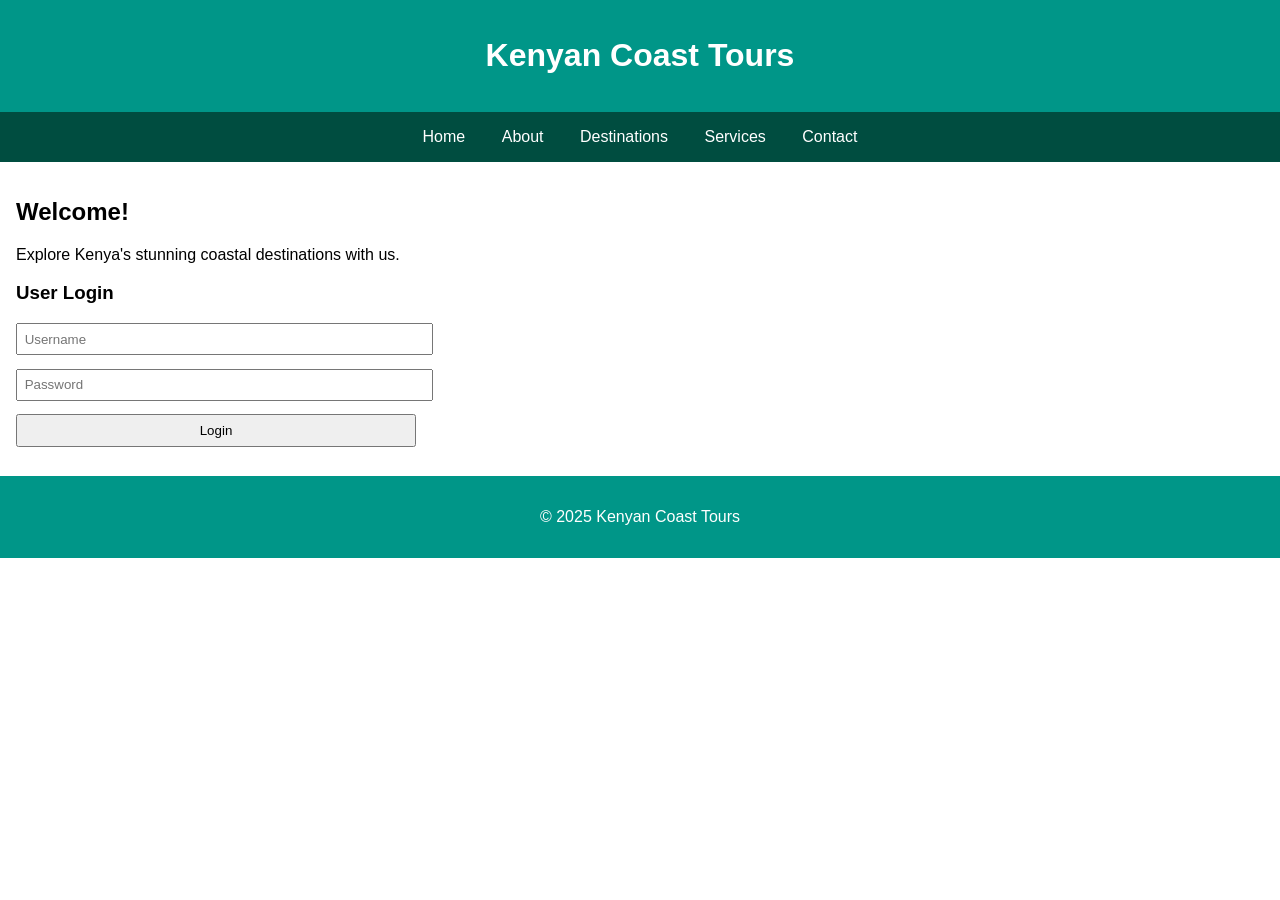
<file: HOTEL/index.html>
<!DOCTYPE html>
<html lang="en">
<head>
  <meta charset="UTF-8">
  <title>Kenyan Coast Tours - Home</title>
  <link rel="stylesheet" href="styles.css">
</head>
<body>
<header>
  <h1>Kenyan Coast Tours</h1>
</header>
<nav>
  <a href="index.html">Home</a>
  <a href="about.html">About</a>
  <a href="destinations.html">Destinations</a>
  <a href="services.html">Services</a>
  <a href="contact.html">Contact</a>
</nav>

<section class="content">
  <h2>Welcome!</h2>
  <p>Explore Kenya's stunning coastal destinations with us.</p>

  <h3>User Login</h3>
  <form id="loginForm">
    <input type="text" id="loginUsername" placeholder="Username" required>
    <input type="password" id="loginPassword" placeholder="Password" required>
    <button type="submit">Login</button>
  </form>
</section>

<footer>
  <p>&copy; 2025 Kenyan Coast Tours</p>
</footer>

<script>
document.getElementById("loginForm").onsubmit = function(e) {
  e.preventDefault();
  const username = document.getElementById("loginUsername").value;
  const password = document.getElementById("loginPassword").value;
  const storedPass = localStorage.getItem(username);
  if (storedPass && storedPass === password) {
    alert("Login successful!");
  } else {
    alert("Invalid username or password.");
  }
};
</script>
</body>
</html>
</file>
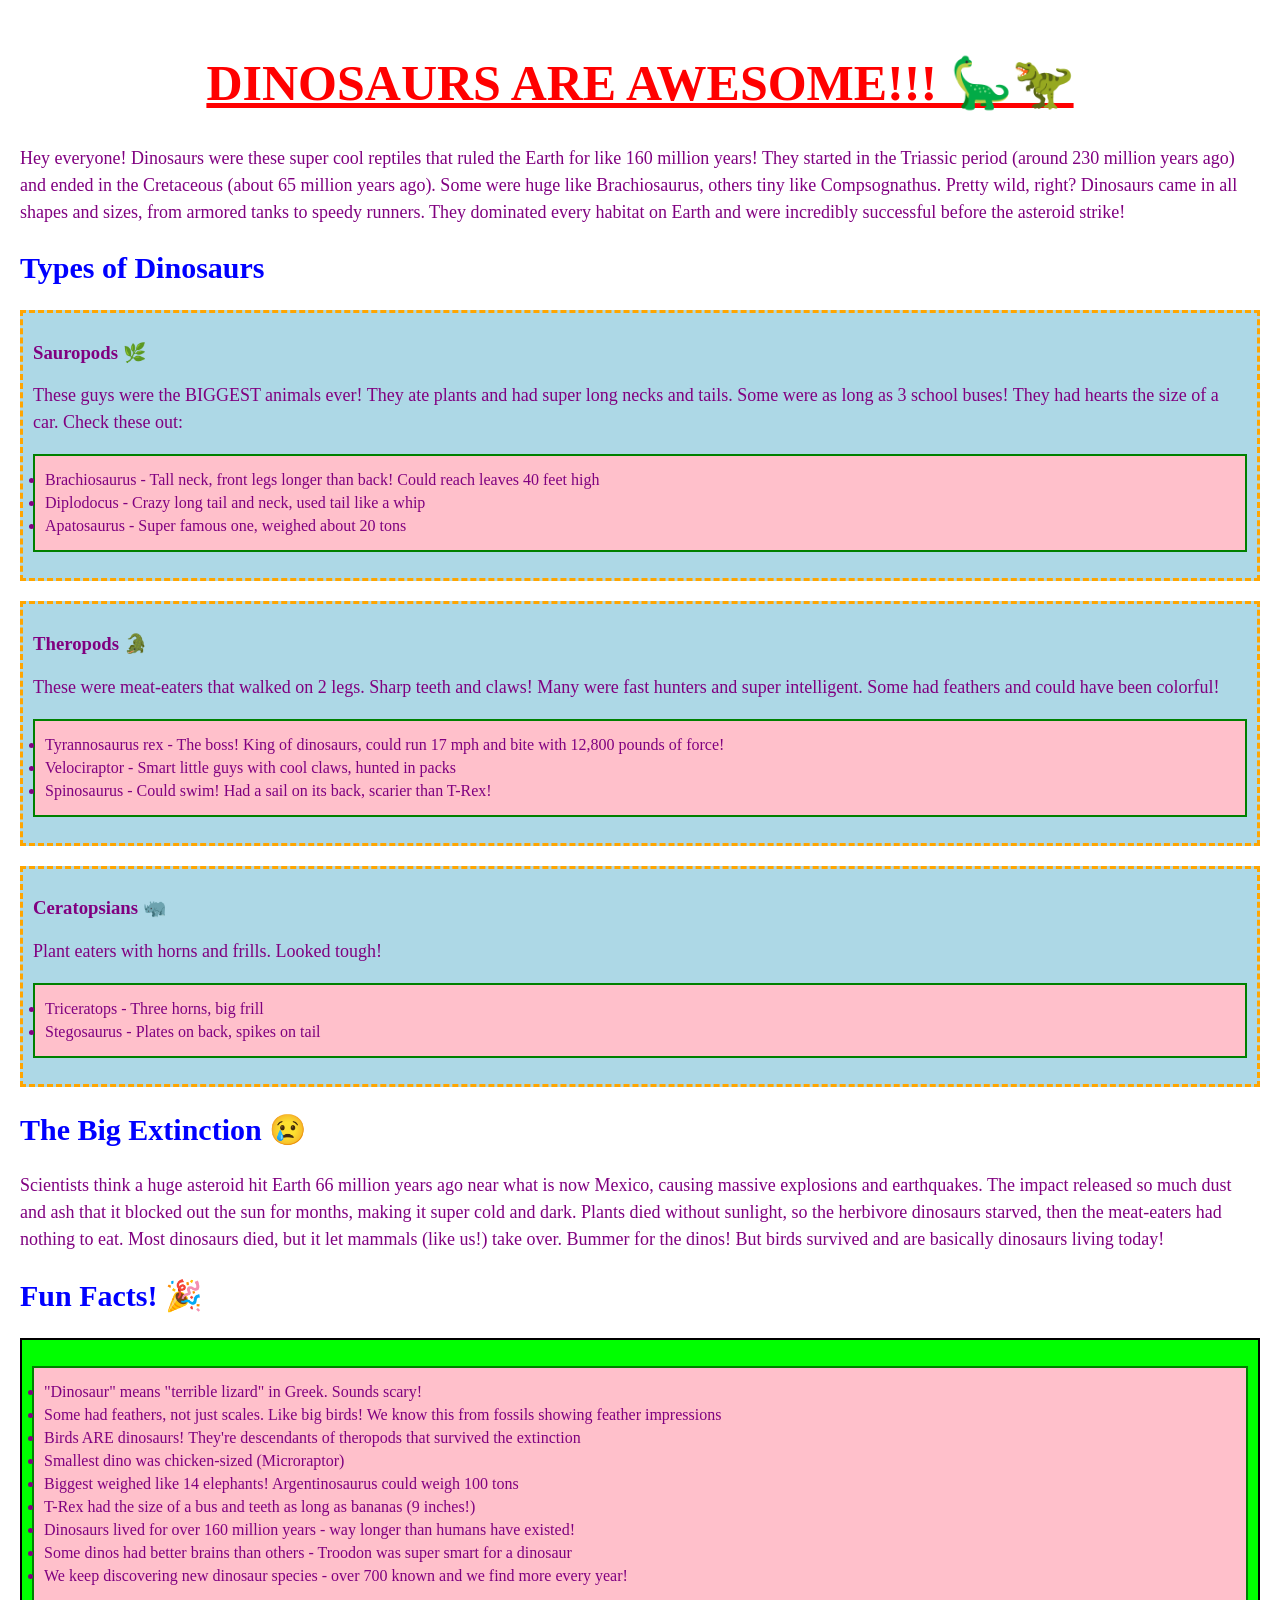
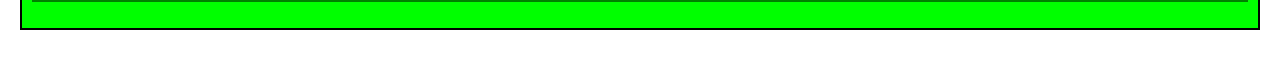
<file: PRO PROGRAMMING/Website.html>
<!DOCTYPE html>
<html lang="en">
<head>
    <meta charset="UTF-8">
    <meta name="viewport" content="width=device-width, initial-scale=1.0">
    <title>DINOSAURS ARE AWESOME!!!</title>
    <style>
        body {
            font-family: Comic Sans MS, cursive;
            background-color: white;
            color: purple;
            margin: 10px;
            padding: 10px;
        }
        h1 {
            color: red;
            text-align: center;
            font-size: 50px;
            text-decoration: underline;
        }
        h2 {
            color: blue;
            font-size: 30px;
        }
        p {
            font-size: 18px;
            line-height: 1.5;
        }
        ul {
            background-color: pink;
            padding: 10px;
            border: 2px solid green;
        }
        li {
            margin: 5px 0;
        }
        .dino-card {
            background-color: lightblue;
            border: 3px dashed orange;
            padding: 10px;
            margin: 20px 0;
        }
        .fun-fact {
            background-color: lime;
            padding: 10px;
            margin: 10px 0;
            border: 2px solid black;
        }
    </style>
</head>
<body>
    <h1>DINOSAURS ARE AWESOME!!! 🦕🦖</h1>
    
    <p>Hey everyone! Dinosaurs were these super cool reptiles that ruled the Earth for like 160 million years! They started in the Triassic period (around 230 million years ago) and ended in the Cretaceous (about 65 million years ago). Some were huge like Brachiosaurus, others tiny like Compsognathus. Pretty wild, right? Dinosaurs came in all shapes and sizes, from armored tanks to speedy runners. They dominated every habitat on Earth and were incredibly successful before the asteroid strike!</p>
    
    <h2>Types of Dinosaurs</h2>
    
    <div class="dino-card">
        <h3>Sauropods 🌿</h3>
        <p>These guys were the BIGGEST animals ever! They ate plants and had super long necks and tails. Some were as long as 3 school buses! They had hearts the size of a car. Check these out:</p>
        <ul>
            <li>Brachiosaurus - Tall neck, front legs longer than back! Could reach leaves 40 feet high</li>
            <li>Diplodocus - Crazy long tail and neck, used tail like a whip</li>
            <li>Apatosaurus - Super famous one, weighed about 20 tons</li>
        </ul>
    </div>
    
    <div class="dino-card">
        <h3>Theropods 🐊</h3>
        <p>These were meat-eaters that walked on 2 legs. Sharp teeth and claws! Many were fast hunters and super intelligent. Some had feathers and could have been colorful!</p>
        <ul>
            <li>Tyrannosaurus rex - The boss! King of dinosaurs, could run 17 mph and bite with 12,800 pounds of force!</li>
            <li>Velociraptor - Smart little guys with cool claws, hunted in packs</li>
            <li>Spinosaurus - Could swim! Had a sail on its back, scarier than T-Rex!</li>
        </ul>
    </div>
    
    <div class="dino-card">
        <h3>Ceratopsians 🦏</h3>
        <p>Plant eaters with horns and frills. Looked tough!</p>
        <ul>
            <li>Triceratops - Three horns, big frill</li>
            <li>Stegosaurus - Plates on back, spikes on tail</li>
        </ul>
    </div>
    
    <h2>The Big Extinction 😢</h2>
    <p>Scientists think a huge asteroid hit Earth 66 million years ago near what is now Mexico, causing massive explosions and earthquakes. The impact released so much dust and ash that it blocked out the sun for months, making it super cold and dark. Plants died without sunlight, so the herbivore dinosaurs starved, then the meat-eaters had nothing to eat. Most dinosaurs died, but it let mammals (like us!) take over. Bummer for the dinos! But birds survived and are basically dinosaurs living today!</p>
    
    <h2>Fun Facts! 🎉</h2>
    <div class="fun-fact">
        <ul>
            <li>"Dinosaur" means "terrible lizard" in Greek. Sounds scary!</li>
            <li>Some had feathers, not just scales. Like big birds! We know this from fossils showing feather impressions</li>
            <li>Birds ARE dinosaurs! They're descendants of theropods that survived the extinction</li>
            <li>Smallest dino was chicken-sized (Microraptor)</li>
            <li>Biggest weighed like 14 elephants! Argentinosaurus could weigh 100 tons</li>
            <li>T-Rex had the size of a bus and teeth as long as bananas (9 inches!)</li>
            <li>Dinosaurs lived for over 160 million years - way longer than humans have existed!</li>
            <li>Some dinos had better brains than others - Troodon was super smart for a dinosaur</li>
            <li>We keep discovering new dinosaur species - over 700 known and we find more every year!</li>
        </ul>
    </div>
</body>
</html>
</file>
<file: HOTEL/styles.css>
body {
  font-family: Arial, sans-serif;
  margin: 0;
  padding: 0;
}

header, footer {
  background-color: #009688;
  color: white;
  text-align: center;
  padding: 1em 0;
}

nav {
  background: #004d40;
  padding: 0.5em;
  text-align: center;
}

nav a {
  color: white;
  text-decoration: none;
  padding: 0.5em 1em;
  display: inline-block;
}

nav a:hover {
  background: #00796b;
}

.content {
  padding: 1em;
}

form input, form select, form textarea, form button {
  display: block;
  width: 100%;
  max-width: 400px;
  margin-bottom: 1em;
  padding: 0.5em;
}

table {
  width: 100%;
  border-collapse: collapse;
}

table, th, td {
  border: 1px solid #ccc;
}

th, td {
  padding: 0.5em;
  text-align: left;
}

@media (max-width: 600px) {
  nav a {
    display: block;
    padding: 0.75em;
  }
}
</file>
